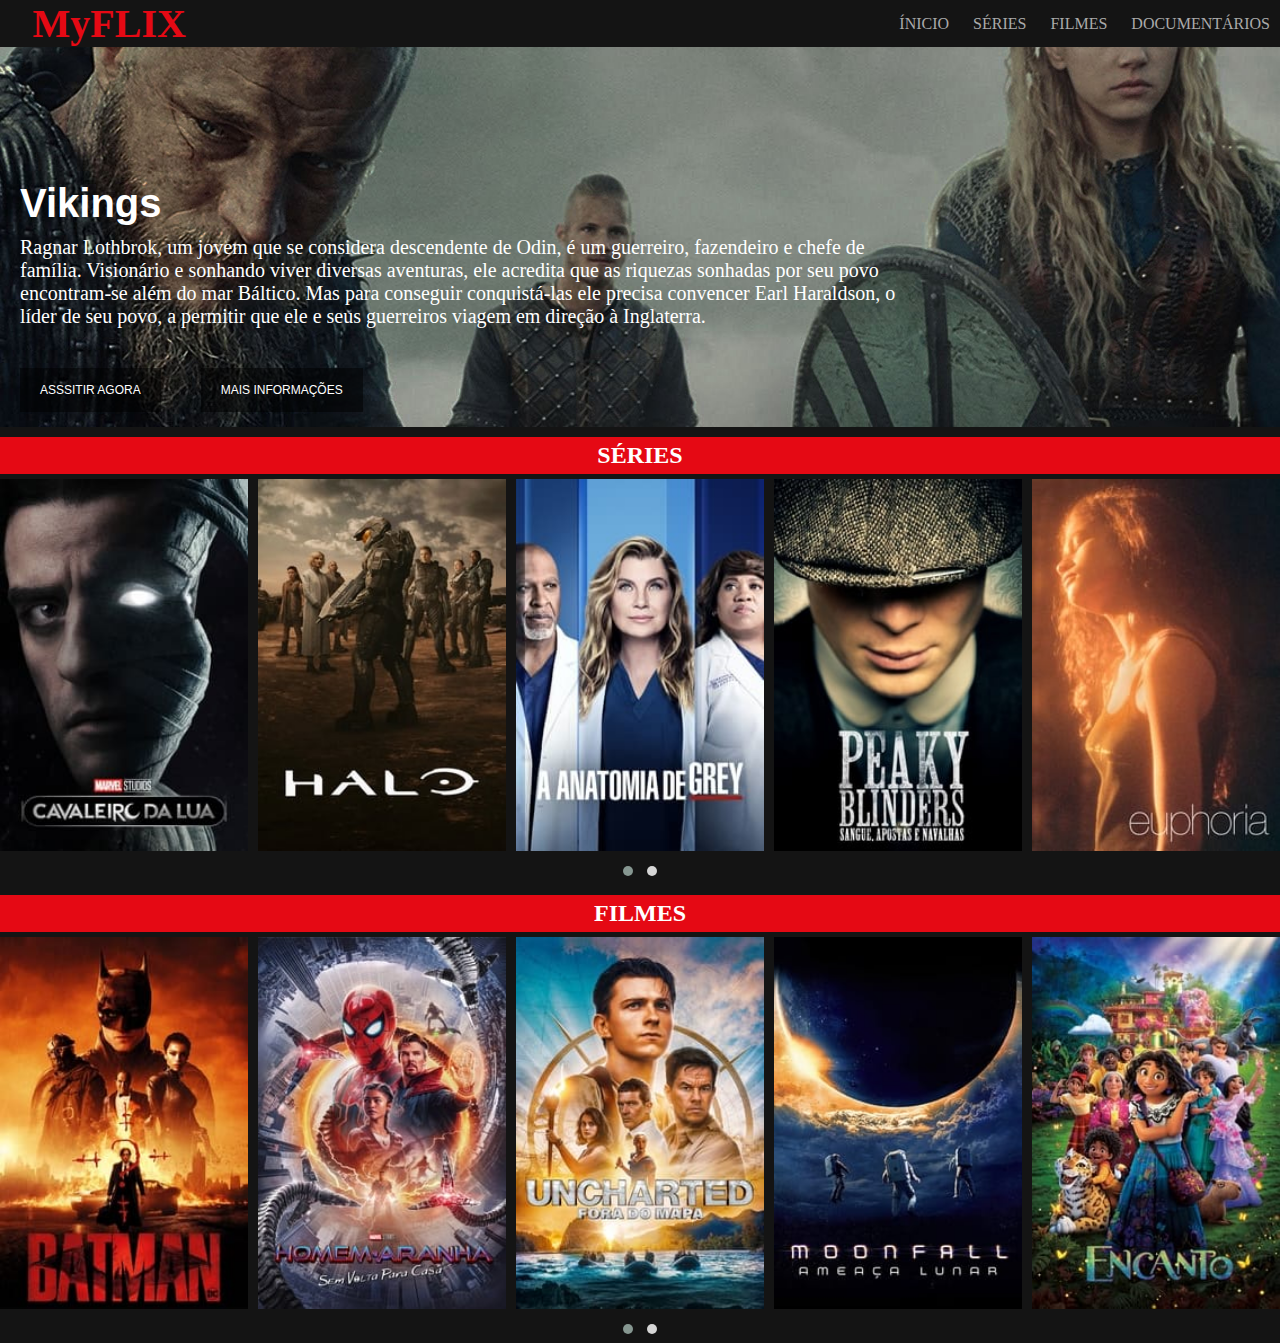
<file: netflix/index.html>
<!DOCTYPE html>
<html lang="pt-br">
<head>
    <meta charset="UTF-8">
    <meta http-equiv="X-UA-Compatible" content="IE=edge">
    <meta name="viewport" content="width=device-width, initial-scale=1.0">
    <title>Myflix</title>
    <link rel="stylesheet" href="style.css">
    <link rel="stylesheet" href="responsive.css">
    <!-- Owl CSS -->
    <link rel="stylesheet" href="owl/css/owl.carousel.min.css">
    <link rel="stylesheet" href="owl/css/owl.theme.default.min.css">
</head>
<body>
    <header>
        <div class="container">
            <h2 class="logo">MyFLIX</h2>
            <nav>
                <a href="">Ínicio</a>
                <a href="">Séries</a>
                <a href="">Filmes</a>
                <a href="">Documentários</a>
            </nav>
        </div>
    </header>
    <main>
        <div class="filme-principal">
            <div class="container">
                <h3 class="titulo">Vikings</h3>
                <p class="descricao">Ragnar Lothbrok, um jovem que se considera descendente de Odin, é um guerreiro, fazendeiro e chefe de família. Visionário e sonhando viver diversas aventuras, ele acredita que as riquezas sonhadas por seu povo encontram-se além do mar Báltico. Mas para conseguir conquistá-las ele precisa convencer Earl Haraldson, o líder de seu povo, a permitir que ele e seus guerreiros viagem em direção à Inglaterra.</p>
            </div>
            <div class="butoes">
                <button role="button" class="botao">
                    Asssitir Agora
                </button>
                <button role="button" class="botao">
                    Mais informações
                </button>
            </div>
        </div>
    </main>
    <div class="carrousel-filmes">
        <h2 class="carousel-title">Séries</h2>
        <div class="owl-carousel owl-theme">
            <div class="item">
                <img class="box-filme" src="img/mini1.jpg">
            </div>
            <div class="item">
                <img class="box-filme" src="img/mini2.jpg">
            </div>
            <div class="item">
                <img class="box-filme" src="img/mini3.jpg">
            </div>
            <div class="item">
                <img class="box-filme" src="img/mini4.jpg">
            </div>
            <div class="item">
                <img class="box-filme" src="img/mini5.jpg">
            </div>
            <div class="item">
                <img class="box-filme" src="img/mini6.jpg">
            </div>
            <div class="item">
                <img class="box-filme" src="img/mini7.jpg">
            </div>
            <div class="item">
                <img class="box-filme" src="img/mini8.jpg">
            </div>
            <div class="item">
                <img class="box-filme" src="img/mini9.jpg">
            </div>
            <div class="item">
                <img class="box-filme" src="img/mini10.jpg">
            </div>
        </div>
    </div>
    <div class="carrousel-filmes">
        <h2 class="carousel-title">Filmes</h2>
        <div class="owl-carousel owl-theme">
            <div class="item">
                <img class="box-filme" src="img/filme1.jpg">
            </div>
            <div class="item">
                <img class="box-filme" src="img/filme2.jpg">
            </div>
            <div class="item">
                <img class="box-filme" src="img/filme3.jpg">
            </div>
            <div class="item">
                <img class="box-filme" src="img/filme4.jpg">
            </div>
            <div class="item">
                <img class="box-filme" src="img/filme5.jpg">
            </div>
            <div class="item">
                <img class="box-filme" src="img/filme6.jpg">
            </div>
            <div class="item">
                <img class="box-filme" src="img/filme7.jpg">
            </div>
            <div class="item">
                <img class="box-filme" src="img/filme8.jpg">
            </div>
            <div class="item">
                <img class="box-filme" src="img/filme9.jpg">
            </div>
            <div class="item">
                <img class="box-filme" src="img/filme10.jpg">
            </div>
        </div>
    </div>
    <script src="owl/js/jquery.min.js"></script>
    <script src="owl/js/owl.carousel.min.js"></script>
    <script src="owl/js/setup.js"></script>
    </body>
</html>
</file>
<file: netflix/style.css>
:root {
    --vermelho: #e50914;
    --preta: #141414;
}

* {
    margin: 0;
    padding: 0;
    box-sizing: border-box;
}

body {
    background: var(--preta);
    font-family: 'Times New Roman', Times, serif;
    color: #fff;
}

header .container {
    display: flex;
    align-items: center;
    justify-content: space-between;
}

header .logo {
    color: var(--vermelho);
    font-family: 'Arial Black', Times;
    font-size: 40px;
    margin-left: 1%;
}

header nav a {
    text-decoration: none;
    color: #aaa;
    margin: 10px;
    text-transform: uppercase;
}

header nav a:hover {
    color: #fff;
}

/*Filme principal*/ 

.filme-principal {
    font-size: 20px;
    background: url(img/vikings-capa.jpg) 100%;
    height: 45%;
    background-size: cover;
    display: flex;
    flex-direction: column;
    justify-content: center;
    align-items: flex-start;
}

.filme-principal .descricao {
    margin-bottom: 40px;
    margin-top: 10px;
}

.titulo {
    font-size: 40px;
    margin-top: 15%;
    font-family: 'Trebuchet MS', 'Lucida Sans Unicode', 'Lucida Grande', 'Lucida Sans', Arial, sans-serif;
}

.botao {
    background-color: rgba(0,0,0,.50);
    border: none;
    color: #fff;
    padding: 15px 20px;
    margin-right: 15px;
    font-size: 12px;
    text-transform: uppercase;
    cursor: pointer;
    margin-bottom: 15px;
    margin-left: 20px;
}

.botao:hover {
    background: var(--vermelho);
    transition: 2s ease;
}

.container {
    margin-left: 20px;
}

.filme-principal .container {
    width: 70%;
}

.box-filme {
    width: 100%;
    height: 100%;
    display: block;
}

.carrousel-filmes {
    margin-top: 10px;
}

.carousel-title {
    text-align: center;
    padding: 5px;
    text-transform: uppercase;
    background: var(--vermelho);
    margin-bottom: 5px;
}
</file>
<file: netflix/responsive.css>
@media screen and (max-width: 700px) {
    header .container {
        display: flex;
        flex-direction: column;
    }

    .botao {
        margin-top: 5px;
        width: 190px;
        height: 60px;
    }
}

@media screen and (min-width:1000px) {
    .descrição {
        width: 50%;
    }
}
</file>
